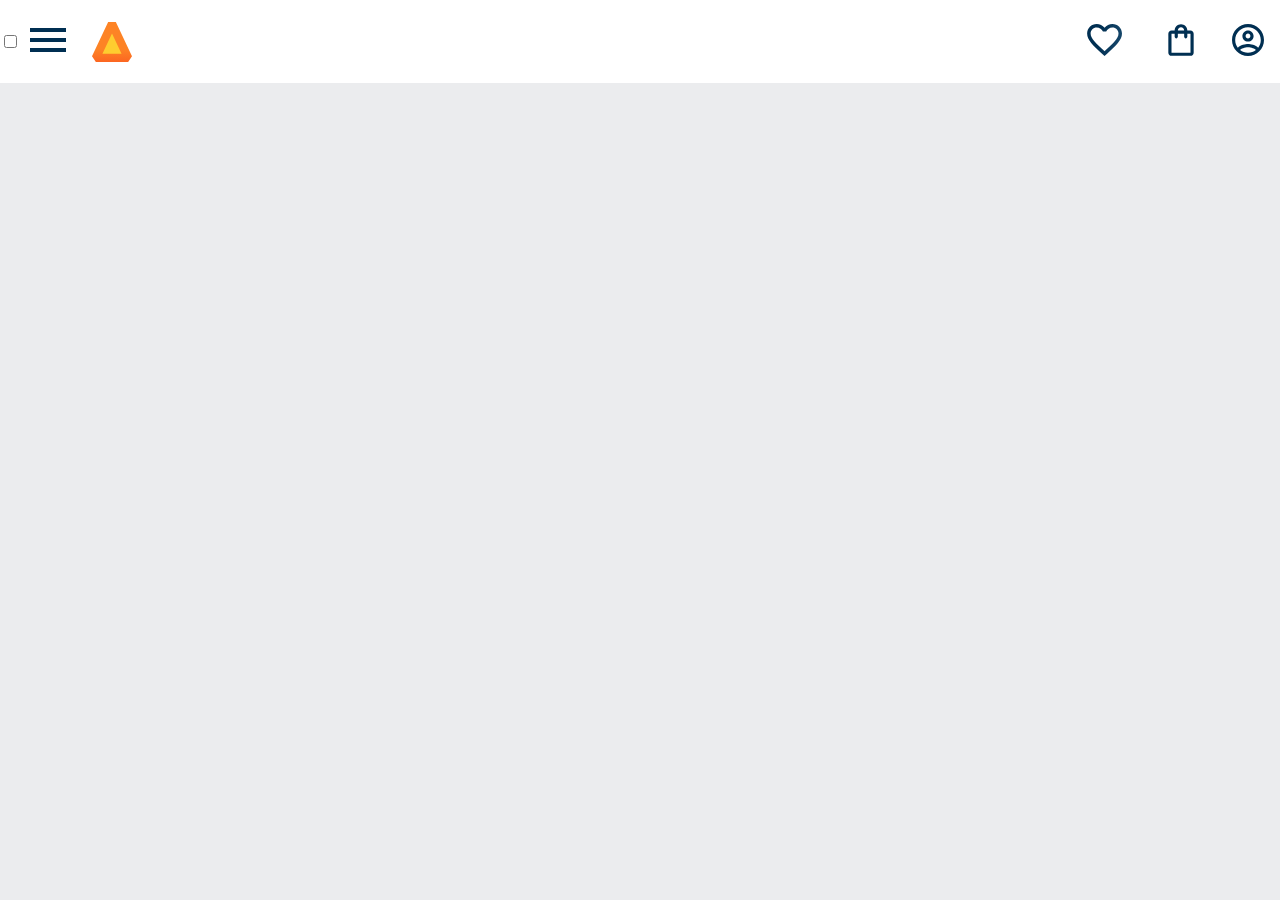
<file: index.html>
<!DOCTYPE html>
<html>

<head>
        <meta charset="UTF-8">
        <meta name="viewport" content="width=device-width, initial-scale=1.0">
        <title>AluraBooks</title>
        <link rel="stylesheet" href="reset.css">
        <link rel="stylesheet" href="style.css">
</head> 

<body> 
    <header class="cabeçalho">
         <div class="container">
            <input type="checkbox" id="menu" class="container__botao">
             <label for="menu">
        <span class="cabeçalho__menu-hamburguer container__imagem"></span>
            </label>
            <ul class="lista-menu">
                <li class="lista-menu__titulo">Categorias</li>
                <li class="lista-menu__item">
                    <a href="#" class="lista-menu__link">Programação</a>
                </li>
                <li class="lista-menu__item">
                    <a href="#" class="lista-menu__link">Front-end</a>
                </li>
                <li class="lista-menu__item">
                    <a href="#" class="lista-menu__link">Infraestrutura</a>
                </li>
                <li class="lista-menu__item">
                    <a href="#" class="lista-menu__link">Business</a>
                </li>
                <li class="lista-menu__item">
                    <a href="#" class="lista-menu__link">Design & UX</a>
                </li>
            </ul>
        <img src="img/Logo.svg" alt="Logo da AluraBooks" class="container__imagem">
    </div>
    <div class="container">
        <a href="#"><img src="img/Favoritos.svg" alt="Meus Favoritos" class="container__imagem"></a>
        <a href="#"><img src="img/Sacola.svg"    alt="Carrinho Compras" class="container__imagem"></a>
        <a href="#"><img src="img/Usuario.svg"   alt="Meu Perfil" class="container__imagem"></a>
    </div>
    </header>
</body>

</html>
</file>
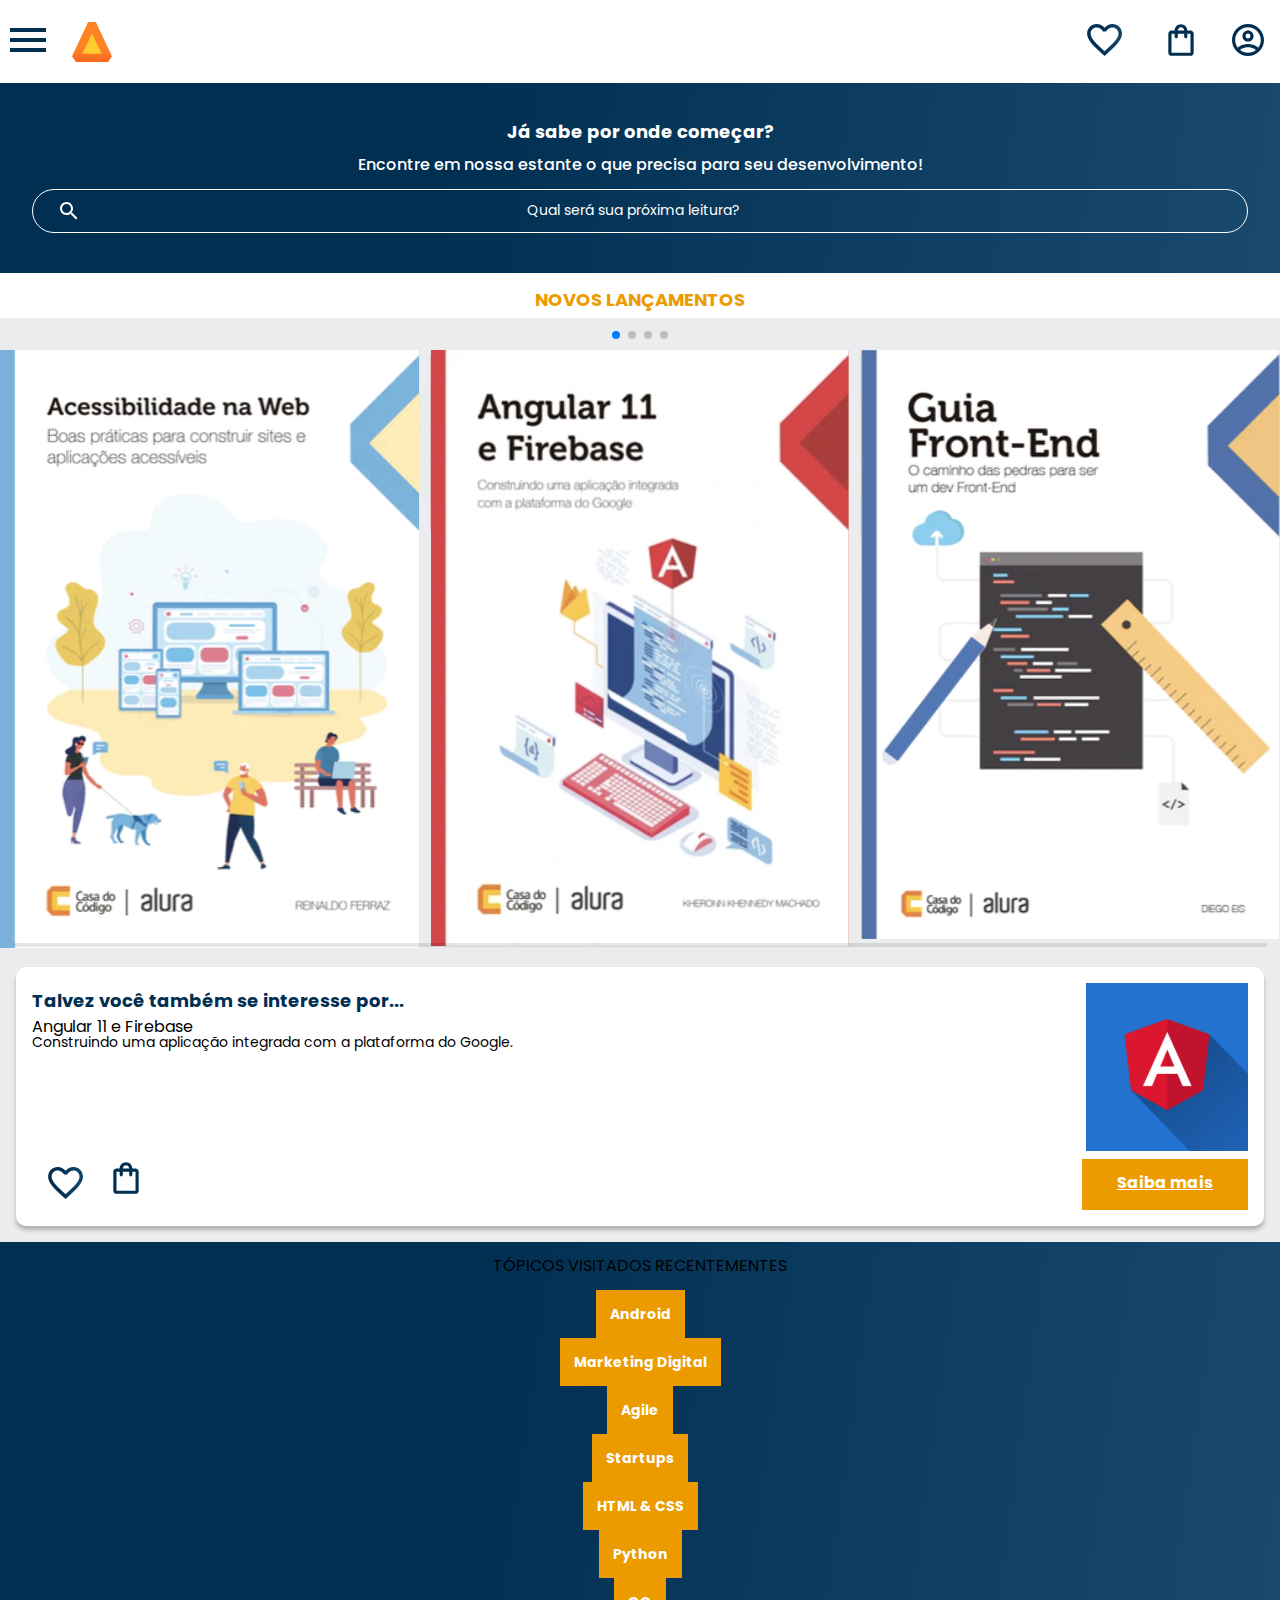
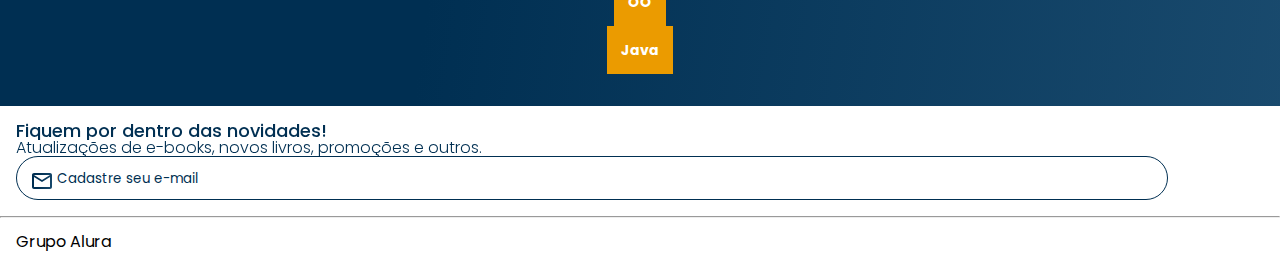
<file: img/index.html>
<!DOCTYPE html>
<html>

<head>
        <meta charset="UTF-8">
        <meta name="viewport" content="width=device-width, initial-scale=1.0">
        <title>AluraBooks</title>
        <link rel="stylesheet" href="reset.css">
        <link rel="preconnect" href="https://fonts.googleapis.com">
        <link rel="preconnect" href="https://fonts.gstatic.com" crossorigin>
        <link href="https://fonts.googleapis.com/css2?family=Poppins:wght@300;400;500;700&display=swap" rel="stylesheet">
        <link rel="stylesheet" href="https://cdn.jsdelivr.net/npm/swiper@10/swiper-bundle.min.css"/>
        <link rel="stylesheet" href="style.css">
</head> 

<body> 
    <header class="cabeçalho">
         <div class="container">
            <input type="checkbox" id="menu" class="container__botao">
             <label for="menu">
        <span class="cabeçalho__menu-hamburguer container__imagem"></span>
            </label>
            <ul class="lista-menu">
                <li class="lista-menu__titulo">Categorias</li>
                <li class="lista-menu__item">
                    <a href="#" class="lista-menu__link">Programação</a>
                </li>
                <li class="lista-menu__item">
                    <a href="#" class="lista-menu__link">Front-end</a>
                </li>
                <li class="lista-menu__item">
                    <a href="#" class="lista-menu__link">Infraestrutura</a>
                </li>
                <li class="lista-menu__item">
                    <a href="#" class="lista-menu__link">Business</a>
                </li>
                <li class="lista-menu__item">
                    <a href="#" class="lista-menu__link">Design & UX</a>
                </li>
            </ul>
        <img src="img/Logo.svg" alt="Logo da AluraBooks" class="container__imagem">
    </div>
    <div class="container">
        <a href="#"><img src="img/Favoritos.svg" alt="Meus Favoritos" class="container__imagem"></a>
        <a href="#"><img src="img/Sacola.svg"    alt="Carrinho Compras" class="container__imagem"></a>
        <a href="#"><img src="img/Usuario.svg"   alt="Meu Perfil" class="container__imagem"></a>
    </div>
    </header>
    <section class="banner">
        <h2 class="banner__titulo">Já sabe por onde começar?</h2>
        <p class="banner__texto">Encontre em nossa estante o que precisa para seu desenvolvimento!</p>
        <input type="search" class="banner__pesquisa" placeholder="Qual será sua próxima leitura?">
    </section>
    <section class="carrossel">
        <h2 class="carrossel__titulo">Novos Lançamentos</h2>
        <!-- Slider main container -->
<div class="swiper">
        <!-- Additional required wrapper -->
        <!-- If we need pagination -->
        <div class="swiper-pagination"></div>

    <div class="swiper-wrapper">
      <!-- Slides -->
      <div class="swiper-slide"><img src="img/Acessibilidade.svg" alt="Livro cessibilidade na web da AluraBooks"></div>
      <div class="swiper-slide"><img src="img/Angular.svg" alt="Livro Angular 11 e Firebase da AluraBooks"></div>
      <div class="swiper-slide"><img src="img/Guia Front-end.svg" alt="Livro Guia Front-end da AluraBooks"></div>
      <div class="swiper-slide"><img src="img/Portugol.svg" alt="Livro Lógica de Programação com Portugol da AluraBooks"></div>
      <div class="swiper-slide"><img src="img/Liderança.svg" alt="Livro Liderança em Design da AluraBooks"></div>
      <div class="swiper-slide"><img src="img/Nodejs.svg" alt="Livro Contruindo APIs REST com Node.js"></div>
    </div>
    <!-- If we need navigation buttons -->
    <div class="swiper-button-prev"></div>
    <div class="swiper-button-next"></div>

    <!-- If we need scrollbar -->
    <div class="swiper-scrollbar"></div>
  </div>

  <div class="card">
    <!-- 1° linha -->
    <div class="card__descrição">
        <!-- 1° coluna -->
        <div class="descrição">
            <h3 class="descrição__titulo">Talvez você também se interesse por...</h3>
            <h2 class="descrição__titulo-livro">Angular 11 e Firebase</h2>
            <p class="descrição__texto">Construindo uma aplicação integrada com a plataforma do Google.</p>
        </div>
        <!-- 2° coluna  -->
        <img src="img/Ângular.svg" class="descrição__imagem">
    </div>
    <!-- 2° linha -->
    <div class="card__botões">
        <!-- 1° ccoluna -->
        <ul class="botões">
            <li class="botões__item"><img src="img/Favoritos.svg" alt="Favoritar Livro"></li>
            <li class="botões__item"><img src="img/Sacola.svg" alt="Adicionar ao carrinnho de compras"></li>
        </ul>
        <!--2° coluna -->
        <a href="#" class="botões__ancora">Saiba mais</a>
    </div>
  </div>
        </section>

        <section class="tópicos">
            <h2 class="tópicos__titulo">TÓPICOS VISITADOS RECENTEMENTES</h2>
            <ul class="tópicos__lista">
                <li class="tópicos__item">
                    <a href="#" class="tópicos__link">Android</a>
                </li>
                <li class="tópicos__item">
                    <a href="#" class="tópicos__link">Marketing Digital</a>
                </li>
                <li class="tópicos__item">
                    <a href="#" class="tópicos__link">Agile</a>
                </li>
                <li class="tópicos__item">
                    <a href="#" class="tópicos__link">Startups</a>
                </li>
                <li class="tópicos__item">
                    <a href="#" class="tópicos__link">HTML & CSS</a>
                </li>
                <li class="tópicos__item">
                    <a href="#" class="tópicos__link">Python</a>
                </li>
                <li class="tópicos__item">
                    <a href="#" class="tópicos__link">OO</a>
                </li>
                <li class="tópicos__item">
                    <a href="#" class="tópicos__link">Java</a>
                </li>
            </ul>
        </section>
        <section class="contato">
            <h2 class="contato__titulo">Fiquem por dentro das novidades!</h2>
            <p class="contato__texto">Atualizações  de e-books, novos livros, promoções e outros.</p>
            <input type="email" placeholder="Cadastre seu e-mail" class="contato__email">
        </section>
        <hr />

        <footer class="rodapé">
            <h2 class="rodapé__titulo">Grupo Alura</h2>
        </footer>

    <script src="https://cdn.jsdelivr.net/npm/swiper@10/swiper-bundle.min.js"></script>
    <script>
        const swiper = new Swiper('.swiper', {
        spaceBetween: 10,
        slidesPerView: 3,
        pagination: {
            el: '.swiper-pagination', type: 'bullets',
        },
        });

    </script>
</body>

</html>
</file>
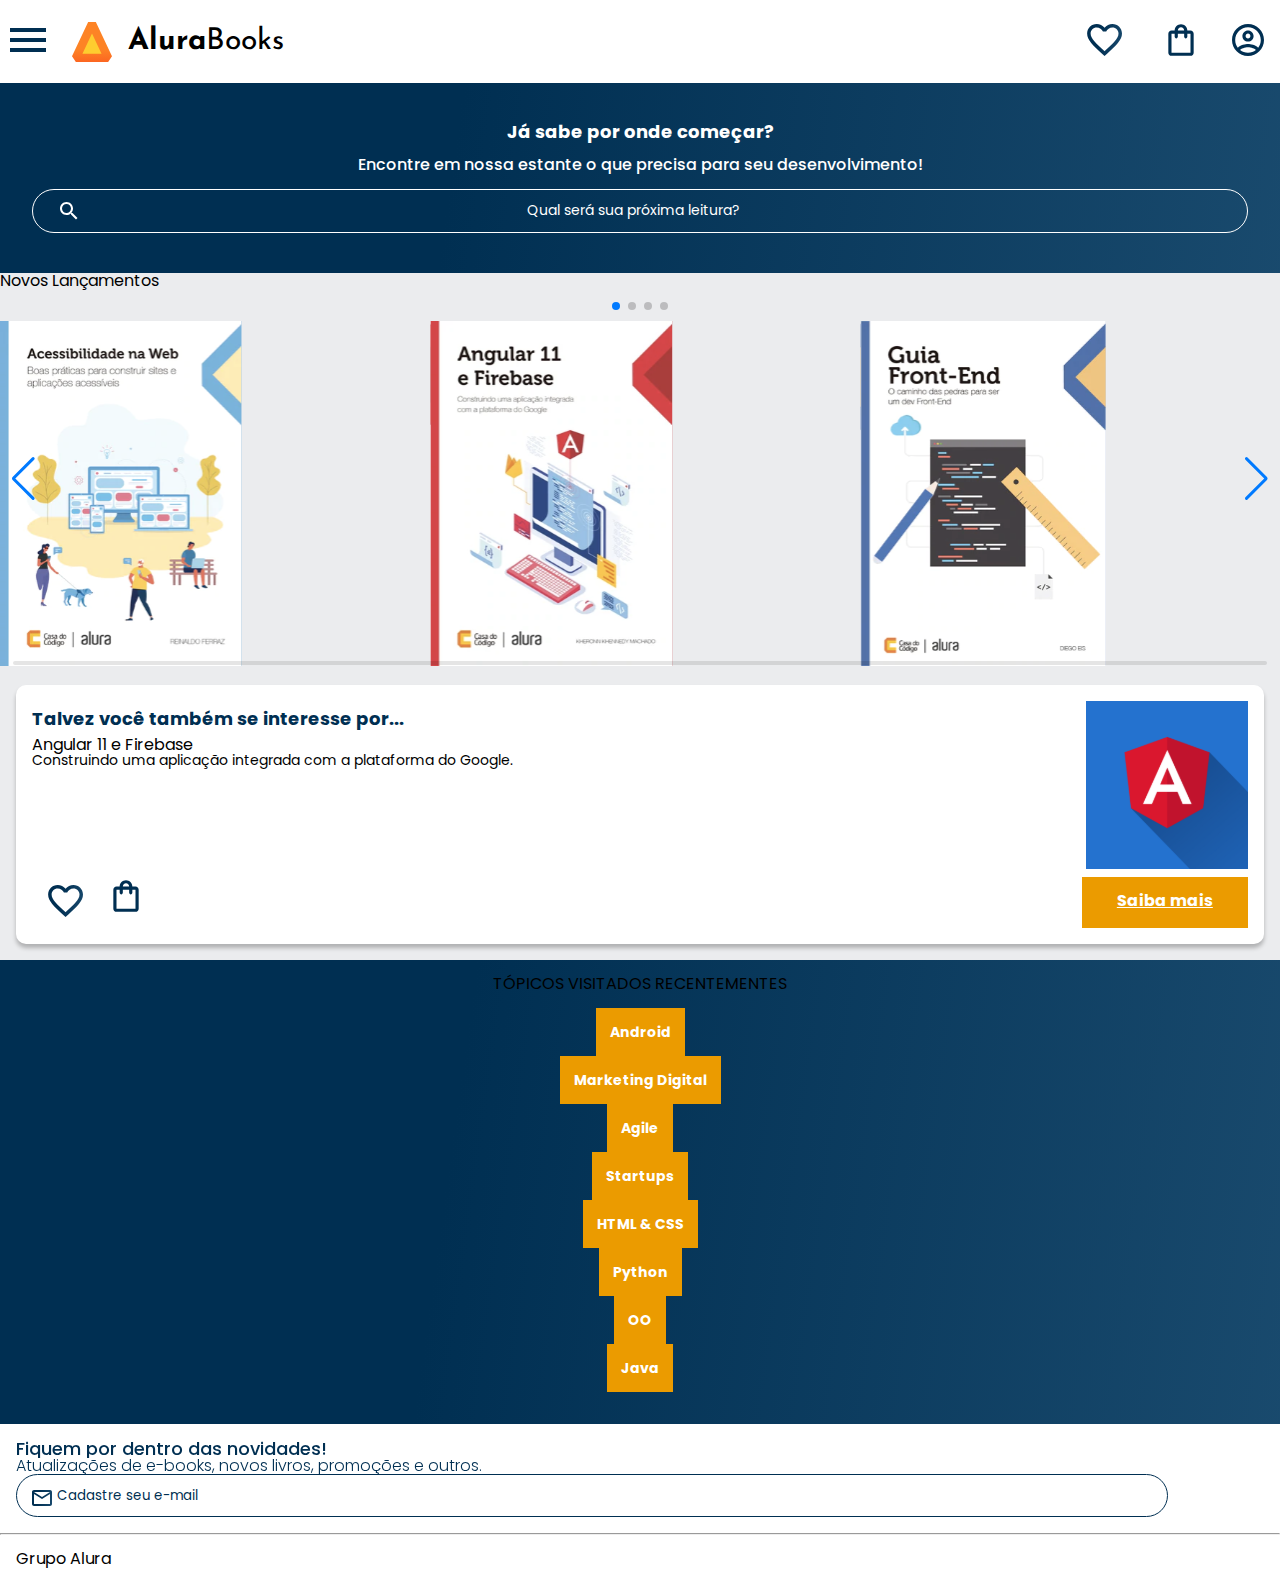
<file: img/img/index.html>
<!DOCTYPE html>
<html>

<head>
        <meta charset="UTF-8">
        <meta name="viewport" content="width=device-width, initial-scale=1.0">
        <title>AluraBooks</title>
        <link rel="stylesheet" href="reset.css">
        <link rel="preconnect" href="https://fonts.googleapis.com">
        <link rel="preconnect" href="https://fonts.gstatic.com" crossorigin>
        <link href="https://fonts.googleapis.com/css2?family=Poppins:wght@300;400;500;700&display=swap" rel="stylesheet">
        <link rel="stylesheet" href="https://cdn.jsdelivr.net/npm/swiper@10/swiper-bundle.min.css"/>
        <link href="https://fonts.googleapis.com/css2?family=Josefin+Sans:wght@400;700&display=swap" rel="stylesheet">
        <link rel="stylesheet" href="style.css">
</head> 

<body> 
    <header class="cabeçalho">
         <div class="container">
            <input type="checkbox" id="menu" class="container__botao">
             <label for="menu">
        <span class="cabeçalho__menu-hamburguer container__imagem"></span>
            </label>
            <ul class="lista-menu">
                <li class="lista-menu__titulo">Categorias</li>
                <li class="lista-menu__item">
                    <a href="#" class="lista-menu__link">Programação</a>
                </li>
                <li class="lista-menu__item">
                    <a href="#" class="lista-menu__link">Front-end</a>
                </li>
                <li class="lista-menu__item">
                    <a href="#" class="lista-menu__link">Infraestrutura</a>
                </li>
                <li class="lista-menu__item">
                    <a href="#" class="lista-menu__link">Business</a>
                </li>
                <li class="lista-menu__item">
                    <a href="#" class="lista-menu__link">Design & UX</a>
                </li>
            </ul>
        <img src="img/Logo.svg" alt="Logo da AluraBooks" class="container__imagem">
            <h1 class="container__titulo"><b class="container__titulo--negrito">Alura</b>Books</h1>
    </div>
    <div class="container">
        <a href="#"><img src="img/Favoritos.svg" alt="Meus Favoritos" class="container__imagem"></a>
        <a href="#"><img src="img/Sacola.svg"    alt="Carrinho Compras" class="container__imagem"></a>
        <a href="#"><img src="img/Usuario.svg"   alt="Meu Perfil" class="container__imagem"></a>
    </div>
    </header>
    <section class="banner">
        <h2 class="banner__titulo">Já sabe por onde começar?</h2>
        <p class="banner__texto">Encontre em nossa estante o que precisa para seu desenvolvimento!</p>
        <input type="search" class="banner__pesquisa" placeholder="Qual será sua próxima leitura?">
    </section>
    <section class="carrossel">
        <h2 class="carrossel__titulo">Novos Lançamentos</h2>
        <!-- Slider main container -->
<div class="swiper">
        <!-- Additional required wrapper -->
        <!-- If we need pagination -->
        <div class="swiper-pagination"></div>

    <div class="swiper-wrapper">
      <!-- Slides -->
      <div class="swiper-slide"><img src="img/Acessibilidade.svg" alt="Livro cessibilidade na web da AluraBooks"></div>
      <div class="swiper-slide"><img src="img/Angular.svg" alt="Livro Angular 11 e Firebase da AluraBooks"></div>
      <div class="swiper-slide"><img src="img/Guia Front-end.svg" alt="Livro Guia Front-end da AluraBooks"></div>
      <div class="swiper-slide"><img src="img/Portugol.svg" alt="Livro Lógica de Programação com Portugol da AluraBooks"></div>
      <div class="swiper-slide"><img src="img/Liderança.svg" alt="Livro Liderança em Design da AluraBooks"></div>
      <div class="swiper-slide"><img src="img/Nodejs.svg" alt="Livro Contruindo APIs REST com Node.js"></div>
    </div>
    <!-- If we need navigation buttons -->
    <div class="swiper-button-prev"></div>
    <div class="swiper-button-next"></div>

    <!-- If we need scrollbar -->
    <div class="swiper-scrollbar"></div>
  </div>

  <div class="card">
    <!-- 1° linha -->
    <div class="card__descrição">
        <!-- 1° coluna -->
        <div class="descrição">
            <h3 class="descrição__titulo">Talvez você também se interesse por...</h3>
            <h2 class="descrição__titulo-livro">Angular 11 e Firebase</h2>
            <p class="descrição__texto">Construindo uma aplicação integrada com a plataforma do Google.</p>
        </div>
        <!-- 2° coluna  -->
        <img src="img/Ângular.svg" class="descrição__imagem">
    </div>
    <!-- 2° linha -->
    <div class="card__botões">
        <!-- 1° ccoluna -->
        <ul class="botões">
            <li class="botões__item"><img src="img/Favoritos.svg" alt="Favoritar Livro"></li>
            <li class="botões__item"><img src="img/Sacola.svg" alt="Adicionar ao carrinnho de compras"></li>
        </ul>
        <!--2° coluna -->
        <a href="#" class="botões__ancora">Saiba mais</a>
    </div>
  </div>
        </section>

        <section class="tópicos">
            <h2 class="tópicos__titulo">TÓPICOS VISITADOS RECENTEMENTES</h2>
            <ul class="tópicos__lista">
                <li class="tópicos__item">
                    <a href="#" class="tópicos__link">Android</a>
                </li>
                <li class="tópicos__item">
                    <a href="#" class="tópicos__link">Marketing Digital</a>
                </li>
                <li class="tópicos__item">
                    <a href="#" class="tópicos__link">Agile</a>
                </li>
                <li class="tópicos__item">
                    <a href="#" class="tópicos__link">Startups</a>
                </li>
                <li class="tópicos__item">
                    <a href="#" class="tópicos__link">HTML & CSS</a>
                </li>
                <li class="tópicos__item">
                    <a href="#" class="tópicos__link">Python</a>
                </li>
                <li class="tópicos__item">
                    <a href="#" class="tópicos__link">OO</a>
                </li>
                <li class="tópicos__item">
                    <a href="#" class="tópicos__link">Java</a>
                </li>
            </ul>
        </section>
        <section class="contato">
            <h2 class="contato__titulo">Fiquem por dentro das novidades!</h2>
            <p class="contato__texto">Atualizações  de e-books, novos livros, promoções e outros.</p>
            <input type="email" placeholder="Cadastre seu e-mail" class="contato__email">
        </section>
        <hr />

        <footer class="rodapé">
            <h2 class="rodapé__titulo">Grupo Alura</h2>
        </footer>

    <script src="https://cdn.jsdelivr.net/npm/swiper@10/swiper-bundle.min.js"></script>
    <script>
        const swiper = new Swiper('.swiper', {
        spaceBetween: 10,
        slidesPerView: 3,
        pagination: {
            el: '.swiper-pagination', type: 'bullets',
        },
        });

    </script>
</body>

</html>
</file>
<file: style.css>
@import url("styles/header.css");

:root {
    --cor-de-fundo:#EBECEE;
    --branco: #FFFFFF;
    --laranja: #EB9B00;
    --azul-degrade: linear-gradient(98deg, #002F52 35.49%, #326589 165.37%);

}

body {
    background-color: var(--cor-de-fundo);
}
</file>
<file: img/style.css>
@import url("styles/header.css");
@import url("styles/banner.css");
@import url("styles/carrossel.css");
@import url("styles/tópicos.css");
@import url("styles/contato.css");
@import url("styles/rodapé.css");


:root {
    --cor-de-fundo:#EBECEE;
    --branco: #FFFFFF;
    --laranja: #EB9B00;
    --azul-degrade: linear-gradient(98deg, #002F52 35.49%, #326589 165.37%);
    --fonte-principal: "Poppins"; 
    --azul: #002f52;
}

body {
    background-color: var(--cor-de-fundo);
    font-family: var(--fonte-principal);
    font-size: 16px;
    font-weight: 400;}
</file>
<file: img/img/style.css>
@import url("styles/header.css");
@import url("styles/banner.css");
@import url("styles/carrossel.css");
@import url("styles/tópicos.css");
@import url("styles/contato.css");
@import url("styles/rodapé.css");


:root {
    --cor-de-fundo:#EBECEE;
    --branco: #FFFFFF;
    --laranja: #EB9B00;
    --azul-degrade: linear-gradient(98deg, #002F52 35.49%, #326589 165.37%);
    --fonte-principal: "Poppins"; 
    --azul: #002f52;
    --fonte-secundaria: "Josefin Sans";
}

body {
    background-color: var(--cor-de-fundo);
    font-family: var(--fonte-principal);
    font-size: 16px;
    font-weight: 400;}
</file>
